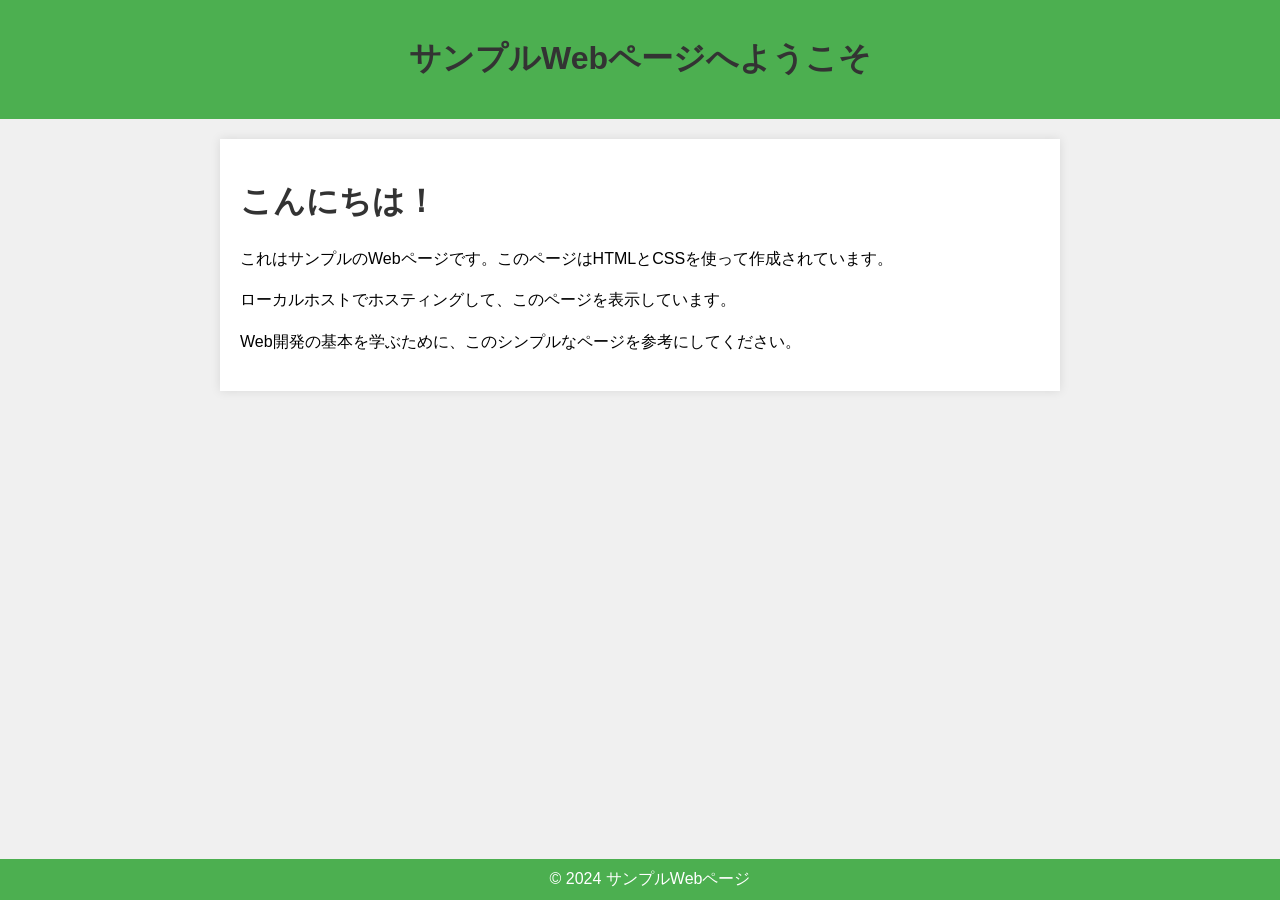
<file: index.html>
<!DOCTYPE html>
<html lang="ja">
<head>
    <meta charset="UTF-8">
    <meta name="viewport" content="width=device-width, initial-scale=1.0">
    <title>サンプルWebページ</title>
    <style>
        body {
            font-family: Arial, sans-serif;
            background-color: #f0f0f0;
            margin: 0;
            padding: 0;
        }
        header {
            background-color: #4CAF50;
            color: white;
            text-align: center;
            padding: 1em 0;
        }
        main {
            padding: 20px;
            background-color: white;
            margin: 20px auto;
            max-width: 800px;
            box-shadow: 0 0 10px rgba(0, 0, 0, 0.1);
        }
        h1 {
            color: #333;
        }
        p {
            line-height: 1.6;
        }
        footer {
            text-align: center;
            padding: 10px;
            background-color: #4CAF50;
            color: white;
            position: fixed;
            width: 100%;
            bottom: 0;
        }
    </style>
</head>
<body>
    <header>
        <h1>サンプルWebページへようこそ</h1>
    </header>
    <main>
        <h1>こんにちは！</h1>
        <p>これはサンプルのWebページです。このページはHTMLとCSSを使って作成されています。</p>
        <p>ローカルホストでホスティングして、このページを表示しています。</p>
        <p>Web開発の基本を学ぶために、このシンプルなページを参考にしてください。</p>
    </main>
    <footer>
        &copy; 2024 サンプルWebページ
    </footer>
</body>
</html>
</file>
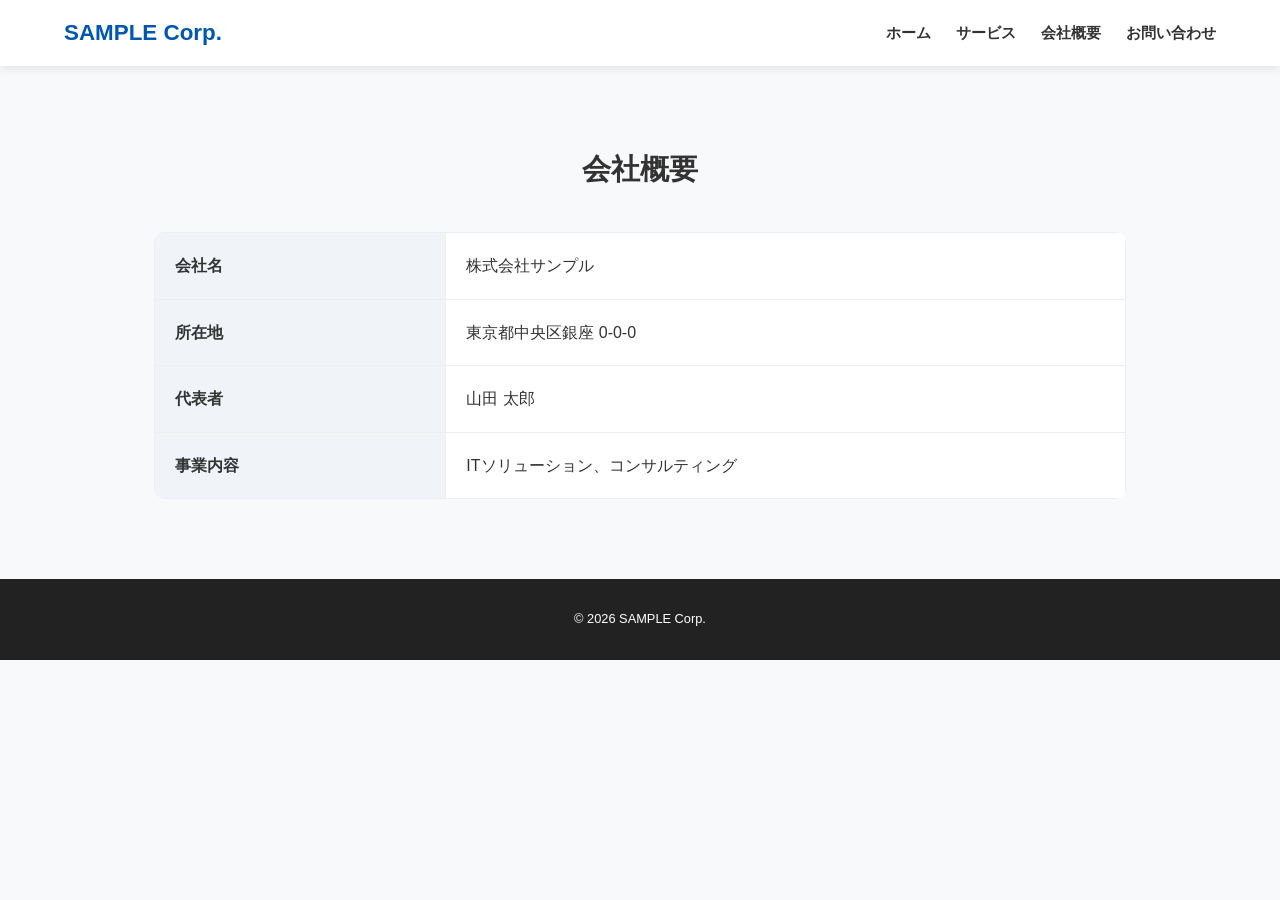
<file: about.html>
<!DOCTYPE html>
<html lang="ja">
<head>
    <meta charset="UTF-8">
    <meta name="viewport" content="width=device-width, initial-scale=1.0">
    <title>会社概要 | 株式会社サンプル</title>
    <link rel="stylesheet" href="style.css">
</head>
<body>
    <header>
        <div class="logo">SAMPLE Corp.</div>
        <div class="menu-toggle" onclick="toggleMenu()">☰</div>
        <nav id="nav-menu">
            <ul>
                <li><a href="index.html">ホーム</a></li>
                <li><a href="services.html">サービス</a></li>
                <li><a href="about.html">会社概要</a></li>
                <li><a href="contact.html">お問い合わせ</a></li>
            </ul>
        </nav>
    </header>

    <section>
        <h2 class="section-title">会社概要</h2>
        <table class="company-table">
            <tr><th>会社名</th><td>株式会社サンプル</td></tr>
            <tr><th>所在地</th><td>東京都中央区銀座 0-0-0</td></tr>
            <tr><th>代表者</th><td>山田 太郎</td></tr>
            <tr><th>事業内容</th><td>ITソリューション、コンサルティング</td></tr>
        </table>
    </section>

    <footer>
        <p>&copy; 2026 SAMPLE Corp.</p>
    </footer>
</body>
<script>
    // スマホ用メニューの開閉関数
    function toggleMenu() {
        const menu = document.getElementById('nav-menu');
        menu.classList.toggle('open');
    }
</script>
</html>
</file>
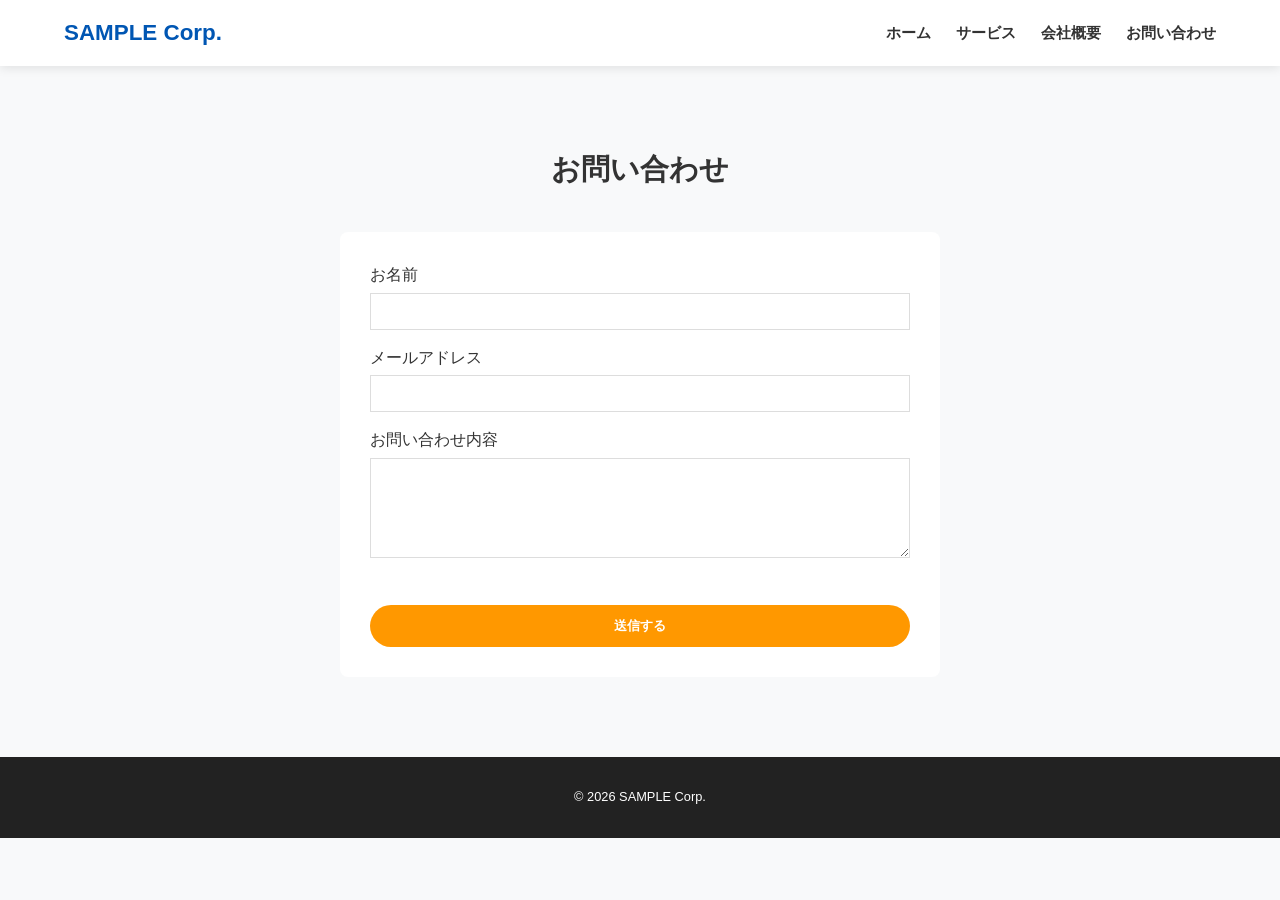
<file: contact.html>
<!DOCTYPE html>
<html lang="ja">
<head>
    <meta charset="UTF-8">
    <meta name="viewport" content="width=device-width, initial-scale=1.0">
    <title>お問い合わせ | 株式会社サンプル</title>
    <link rel="stylesheet" href="style.css">
</head>
<body>
    <header>
        <div class="logo">SAMPLE Corp.</div>
        <div class="menu-toggle" onclick="toggleMenu()">☰</div>
        <nav id="nav-menu">
            <ul>
                <li><a href="index.html">ホーム</a></li>
                <li><a href="services.html">サービス</a></li>
                <li><a href="about.html">会社概要</a></li>
                <li><a href="contact.html">お問い合わせ</a></li>
            </ul>
        </nav>
    </header>

    <section>
        <h2 class="section-title">お問い合わせ</h2>
        <form style="max-width: 600px; margin: 0 auto; background: #fff; padding: 30px; border-radius: 8px;">
            <div style="margin-bottom: 15px;">
                <label style="display: block; margin-bottom: 5px;">お名前</label>
                <input type="text" style="width: 100%; padding: 10px; border: 1px solid #ddd;">
            </div>
            <div style="margin-bottom: 15px;">
                <label style="display: block; margin-bottom: 5px;">メールアドレス</label>
                <input type="email" style="width: 100%; padding: 10px; border: 1px solid #ddd;">
            </div>
            <div style="margin-bottom: 15px;">
                <label style="display: block; margin-bottom: 5px;">お問い合わせ内容</label>
                <textarea style="width: 100%; padding: 10px; border: 1px solid #ddd; height: 100px;"></textarea>
            </div>
            <button type="button" class="btn" style="border: none; cursor: pointer; width: 100%;">送信する</button>
        </form>
    </section>

    <footer>
        <p>&copy; 2026 SAMPLE Corp.</p>
    </footer>
</body>
<script>
    // スマホ用メニューの開閉関数
    function toggleMenu() {
        const menu = document.getElementById('nav-menu');
        menu.classList.toggle('open');
    }
</script>
</html>
</file>
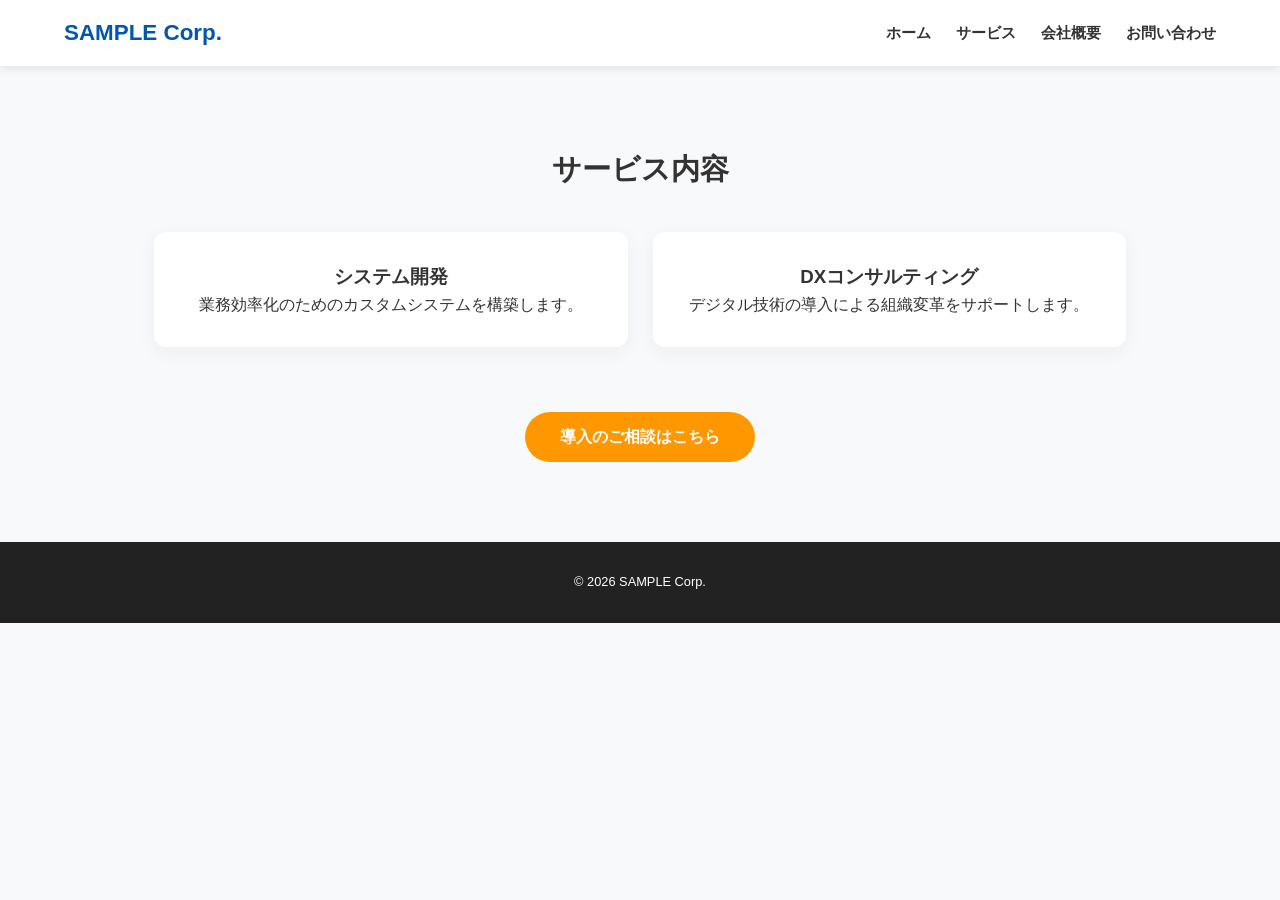
<file: services.html>
<!DOCTYPE html>
<html lang="ja">
<head>
    <meta charset="UTF-8">
    <meta name="viewport" content="width=device-width, initial-scale=1.0">
    <title>サービス | 株式会社サンプル</title>
    <link rel="stylesheet" href="style.css">
</head>
<body>
    <header>
        <div class="logo">SAMPLE Corp.</div>
        <div class="menu-toggle" onclick="toggleMenu()">☰</div>
        <nav id="nav-menu">
            <ul>
                <li><a href="index.html">ホーム</a></li>
                <li><a href="services.html">サービス</a></li>
                <li><a href="about.html">会社概要</a></li>
                <li><a href="contact.html">お問い合わせ</a></li>
            </ul>
        </nav>
    </header>

    <section>
        <h2 class="section-title">サービス内容</h2>
        <div class="services">
            <div class="service-card">
                <h3>システム開発</h3>
                <p>業務効率化のためのカスタムシステムを構築します。</p>
            </div>
            <div class="service-card">
                <h3>DXコンサルティング</h3>
                <p>デジタル技術の導入による組織変革をサポートします。</p>
            </div>
        </div>
        <div style="text-align: center; margin-top: 40px;">
            <a href="contact.html" class="btn">導入のご相談はこちら</a>
        </div>
    </section>

    <footer>
        <p>&copy; 2026 SAMPLE Corp.</p>
    </footer>
</body>
<script>
    // スマホ用メニューの開閉関数
    function toggleMenu() {
        const menu = document.getElementById('nav-menu');
        menu.classList.toggle('open');
    }
</script>
</html>
</file>
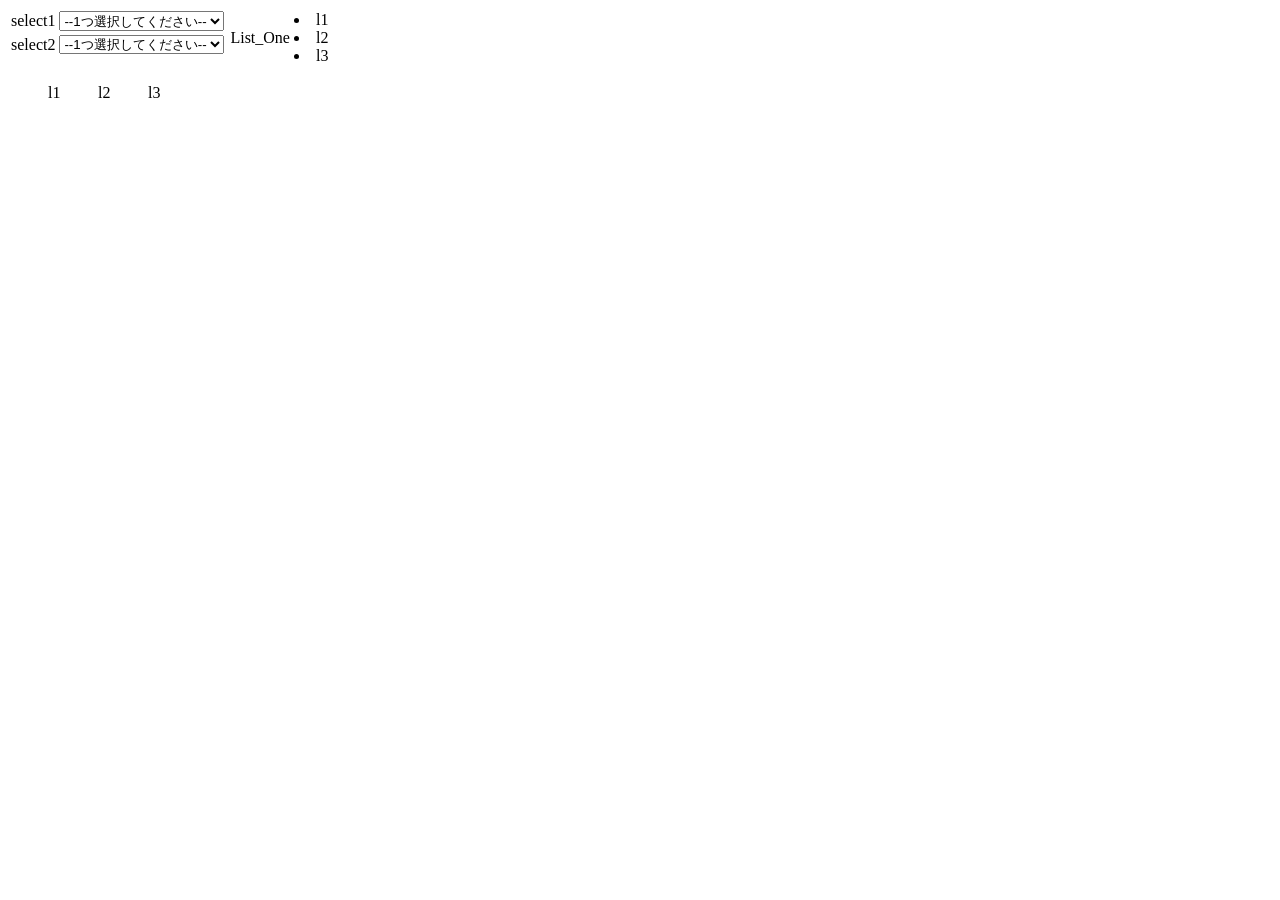
<file: test_one.html>
<!DOCTYPE html>
<head>
  <link rel="stylesheet" href="test_style.css">
</head>

<body>
  <script src="test_ja.js"></script>
  <table align="left">
    <tbody>
      <tr>
        <td><label>select1</label></td>
        <td><select id="SelectOne">
          <option value="">--1つ選択してください--</option>
          <option value="op1">オプション1</option>
          <option value="op2">オプション2</option>
          <option value="op3">オプション3</option>
          <option value="op4">オプション4</option>
        </select></td></tr>
      <tr>
        <td><label>select2</label></td>
        <td><select id="SelectTwo">
          <option value="">--1つ選択してください--</option>
          <option value="op1">オプション1</option>
          <option value="op2">オプション2</option>
          <option value="op3">オプション3</option>
          <option value="op4">オプション4</option>
        </select></td></tr>
      </tr>
    </tbody>
  </table>
  <table style="margin-left: 10px;">
    <tbody>
      <tr>
        <td>List_One</td>
        <td>
          <li>l1</li>
          <li>l2</li>
          <li>l3</li>
        </td>
      </tr>
    </tbody>
  </table>
  <div>
    <nav class="wmenu">
      <ul id="ul1">
        <li class="wide-list-style list-menu" tabindex="0">l1
          <div class="menu-bg">
            <ul>
              <li class="in-list">ul1</li>
              <li class="in-list">ul2</li>
              <li class="in-list">ul3</li>
            </ul>
          </div>
        </li>
        <li class="wide-list-style" tabindex="0">l2</li>
        <li class="wide-list-style" tabindex="0">l3</li>
      </ul>
    </nav>
  </div>
</body>
</file>
<file: style.css>
/* 共通設定 */
* { margin: 0; padding: 0; box-sizing: border-box; }
body { font-family: "Helvetica Neue", Arial, sans-serif; line-height: 1.6; color: #333; background: #f8f9fa; }

/* ヘッダー */
header {
    display: flex; justify-content: space-between; align-items: center;
    padding: 15px 5%; background: #fff; position: sticky; top: 0; z-index: 1000;
    box-shadow: 0 2px 10px rgba(0,0,0,0.1);
}
.logo { font-size: 1.4rem; font-weight: bold; color: #0056b3; }

/* ナビゲーション（PC用） */
nav ul { display: flex; list-style: none; }
nav ul li { margin-left: 25px; }
nav ul li a { text-decoration: none; color: #333; font-weight: 600; font-size: 0.95rem; transition: 0.3s; }
nav ul li a:hover, nav ul li a.active { color: #0056b3; }

/* スマホ用メニューボタン（初期は隠す） */
.menu-toggle { display: none; font-size: 1.5rem; cursor: pointer; }

/* ヒーローエリア */
.hero {
    background: linear-gradient(135deg, #0056b3 0%, #00a8ff 100%);
    color: #fff; padding: 100px 5%; text-align: center;
}
.hero h1 { font-size: 2.5rem; margin-bottom: 15px; }
.hero p { font-size: 1.1rem; opacity: 0.9; }

/* ボタン */
.btn {
    display: inline-block; background: #ff9800; color: #fff; padding: 12px 35px;
    text-decoration: none; border-radius: 50px; margin-top: 25px; font-weight: bold;
    transition: transform 0.2s, box-shadow 0.2s;
}
.btn:hover { transform: translateY(-2px); box-shadow: 0 5px 15px rgba(255,152,0,0.4); }

/* コンテンツ */
section { padding: 80px 5%; max-width: 1100px; margin: 0 auto; }
.section-title { text-align: center; font-size: 1.8rem; margin-bottom: 40px; }

/* サービスカード（レスポンシブ） */
.services {
    display: grid;
    grid-template-columns: repeat(auto-fit, minmax(300px, 1fr)); /* 自動で列数を調整 */
    gap: 25px;
}
.service-card { background: #fff; padding: 30px; border-radius: 12px; box-shadow: 0 5px 20px rgba(0,0,0,0.05); text-align: center; }

/* テーブル（スマホ用調整） */
.company-table { width: 100%; border-collapse: collapse; background: #fff; border-radius: 10px; overflow: hidden; }
.company-table th, .company-table td { border: 1px solid #eee; padding: 20px; text-align: left; }
.company-table th { background: #f0f4f8; width: 30%; }

/* フッター */
footer { background: #222; color: #fff; text-align: center; padding: 30px 0; font-size: 0.8rem; }

/* ==========================================
   スマホ用スタイル (画面幅 768px 以下)
   ========================================== */
@media (max-width: 768px) {
    .menu-toggle { display: block; } /* 三本線を表示 */
    
    /* ナビゲーションを縦並びの隠しメニューに */
    nav {
        display: none; /* JavaScriptで制御するための準備 */
        position: absolute; top: 100%; left: 0; width: 100%;
        background: #fff; border-top: 1px solid #eee;
    }
    nav.open { display: block; }
    nav ul { flex-direction: column; padding: 20px 0; }
    nav ul li { margin: 0; text-align: center; padding: 15px 0; }

    .hero h1 { font-size: 1.8rem; }
    .hero p { font-size: 0.9rem; }
    
    .company-table th, .company-table td {
        display: block; width: 100%; /* テーブルを縦に並べる */
    }
    .company-table th { background: #eef2f7; border-bottom: none; }
}
</file>
<file: test_style.css>
#SelectOne {
  height: 20px;
}

#ul1 {
  display: flex;
  list-style: none;
}
.wide-list-style{
  width: 50px;
}
.in-list{
  list-style: none;
}
.wmenu > ul > li > .menu-bg {
  display: none;
}
.show-bar .menu-bg {
  display: block !important;
}
</file>
